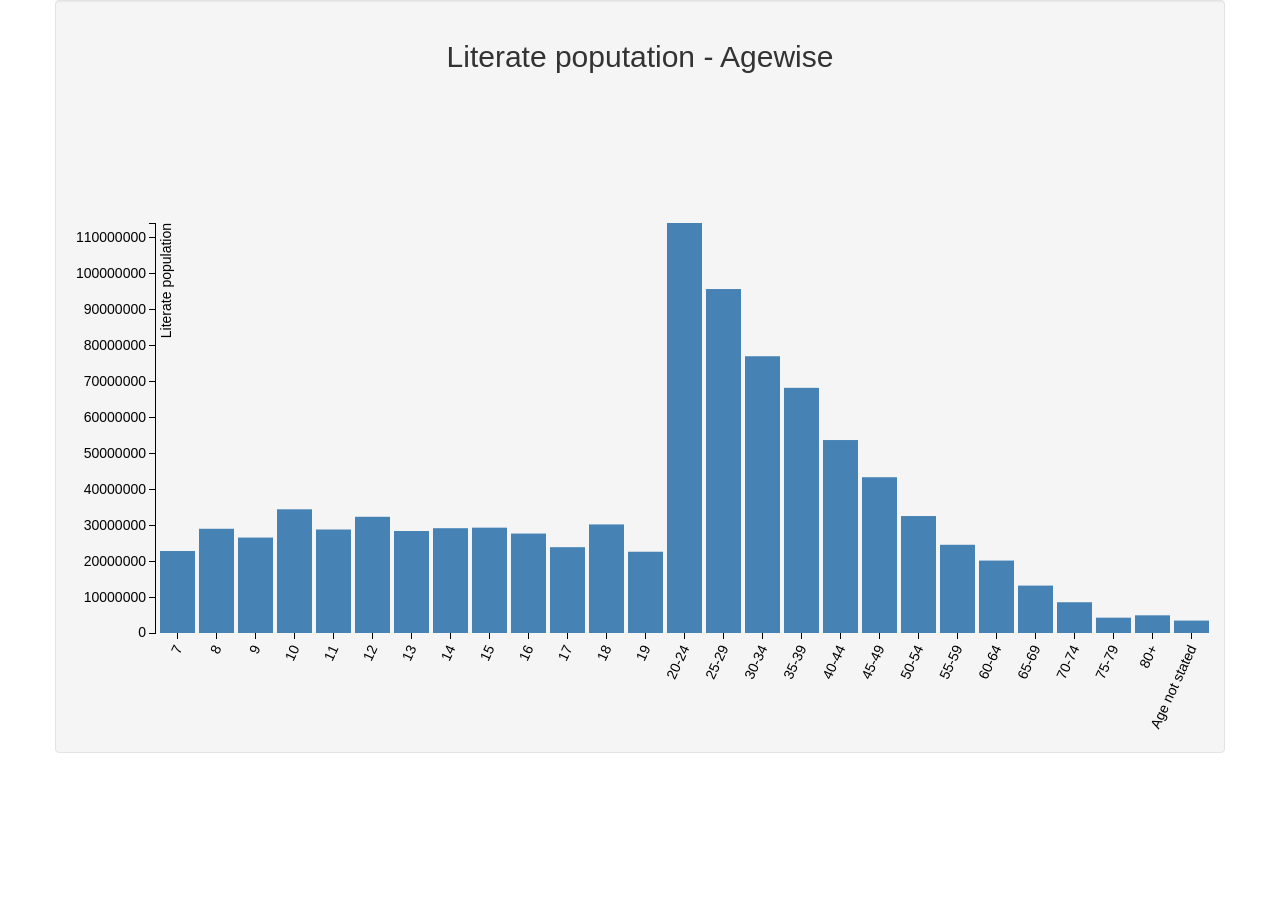
<file: D3Module/index.html>
<html>
<head>
<title>India Census</title>
<script src="./include/lib/js/d3.min.js"></script>
<script src="./include/lib/js/tip.js"></script>
<script src="./include/lib/js/bootstrap.js"></script>
<script src="./include/lib/js/jquery-1.11.3.min.js"></script>

<link rel="stylesheet" type="text/css" href="./include/lib/css/bootstrap.css">
<link rel="stylesheet" type="text/css" href="./include/css/style.css">
</head>


<body>

  <div class="container-fluid" id="page-content-wrapper">

  <div class="container text-center">

  </div>

</div>
<div class="container text-center well" id="main">
  <h2>Literate poputation - Agewise</h2>
</div>


</body>

       <script>

       var margin = {top: 140, right: 60, bottom: 100, left: 80},
           width = 1200 - margin.left - margin.right,
           height = 650 - margin.top - margin.bottom;

       var formatPercent = d3.format("1");

       var x = d3.scale.ordinal()
           .rangeRoundBands([0, width], .1);

       var y = d3.scale.linear()
           .range([height, 0]);

       var xAxis = d3.svg.axis()
           .scale(x)
           .orient("bottom");

       var yAxis = d3.svg.axis()
           .scale(y)
           .orient("left")
           .tickFormat(formatPercent);

       var tip = d3.tip()
         .attr('class', 'd3-tip')
         .offset([-10, 0])
         .html(function(d) {
           return "<strong>Literate:</strong> <span style='color:red'>" + d.total + "</span>";
         })

       var svg = d3.select("#main").append("svg")
           .attr("width", width + margin.left + margin.right)
           .attr("height", height + margin.top + margin.bottom)
         .append("g")
           .attr("transform", "translate(" + margin.left + "," + margin.top + ")");

       svg.call(tip);

       d3.json("./Feed/age.json",function(error, data) {
         x.domain(data.map(function(d) { return d.group; }));
         y.domain([0, d3.max(data, function(d) { return d.total; })]);

         svg.append("g")
             .attr("class", "x axis")
             .attr("transform", "translate(0," + height + ")")
             .call(xAxis)
             .selectAll("text")
                       .style("text-anchor", "end")
                       .attr("dx", "-.8em")
                       .attr("dy", ".15em")
                       .attr("transform", function(d) {
                           return "rotate(-65)"
                           });

         svg.append("g")
             .attr("class", "y axis")
             .call(yAxis)
           .append("text")
             .attr("transform", "rotate(-90)")
             .attr("y", 6)
             .attr("dy", ".71em")
             .style("text-anchor", "end")
             .text("Literate population");

         svg.selectAll(".bar")
             .data(data)
           .enter().append("rect")
             .attr("class", "bar")
             .attr("x", function(d) { return x(d.group); })
             .attr("width", x.rangeBand())
             .attr("y", function(d) { return y(d.total); })
             .attr("height", function(d) { return height - y(d.total); })
             .on('mouseover', tip.show)
             .on('mouseout', tip.hide)

       });

       function type(d) {
         d.total = +d.total;
         return d;
       }

       </script>

</html>
</file>
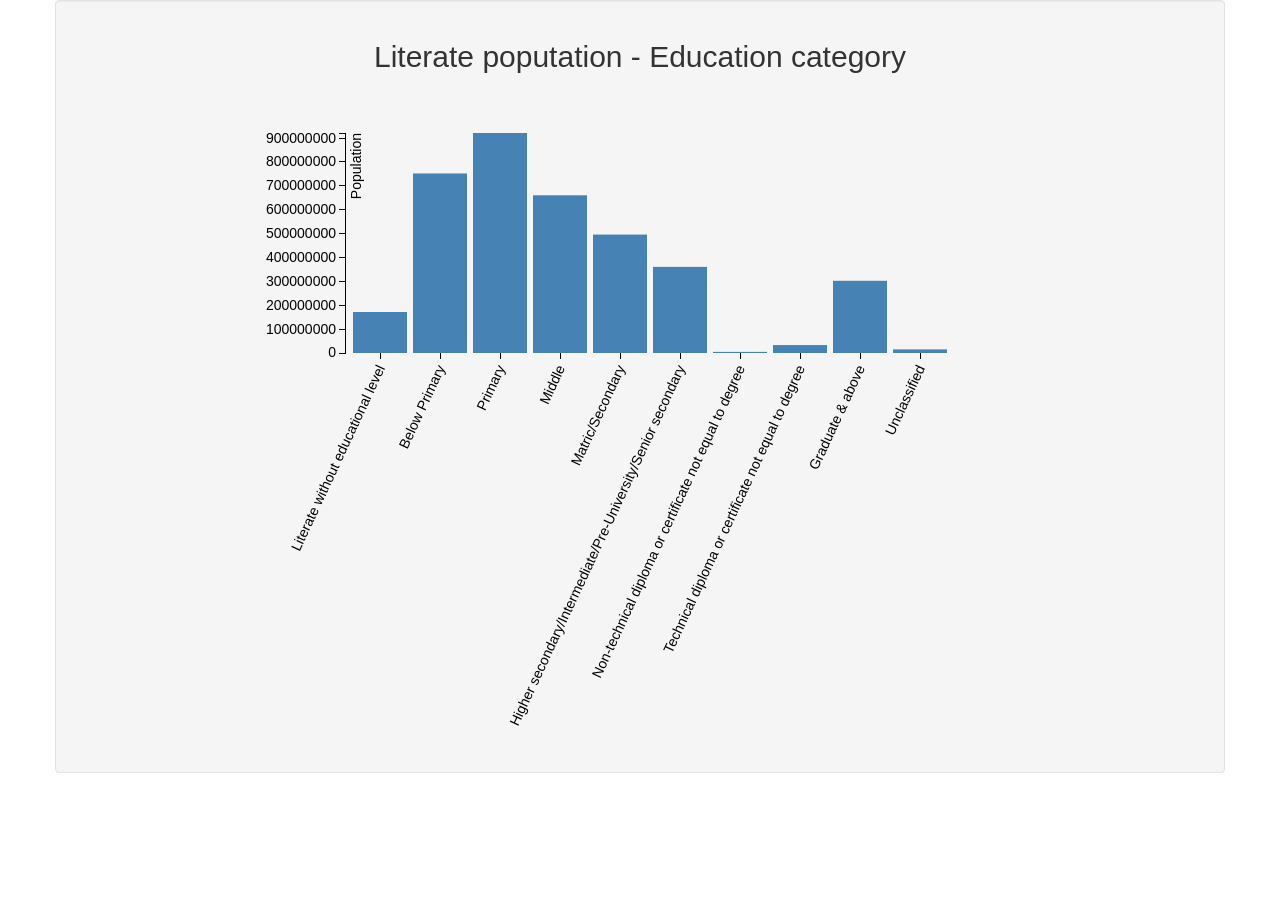
<file: D3Module/education.html>
<html>
<head>
<title>India Census</title>
<script src="./include/lib/js/d3.min.js"></script>
<script src="./include/lib/js/tip.js"></script>
<script src="./include/lib/js/bootstrap.js"></script>
<script src="./include/lib/js/jquery-1.11.3.min.js"></script>

<link rel="stylesheet" type="text/css" href="./include/lib/css/bootstrap.css">
<link rel="stylesheet" type="text/css" href="./include/css/style.css">
</head>

<body>

  <div class="container-fluid" id="page-content-wrapper">

  <div class="container text-center">

  </div>

</div>
<div class="container text-center well" id="main">
  <h2>Literate poputation - Education category</h2>
</div>


</body>
       <script>

       var margin = {top: 50, right: 60, bottom: 400, left: 80},
           width = 750 - margin.left - margin.right,
           height = 670 - margin.top - margin.bottom;

       var formatPercent = d3.format("1");

       var x = d3.scale.ordinal()
           .rangeRoundBands([0, width], .1);

       var y = d3.scale.linear()
           .range([height, 0]);

       var xAxis = d3.svg.axis()
           .scale(x)
           .orient("bottom");

       var yAxis = d3.svg.axis()
           .scale(y)
           .orient("left")
           .tickFormat(formatPercent);

       var tip = d3.tip()
         .attr('class', 'd3-tip')
         .offset([-10, 0])
         .html(function(d) {
           return "<span style='color:red'>" + d.total + "</span>";
         })

       var svg = d3.select("#main").append("svg")
           .attr("width", width + margin.left + margin.right)
           .attr("height", height + margin.top + margin.bottom)
         .append("g")
           .attr("transform", "translate(" + margin.left + "," + margin.top + ")");

       svg.call(tip);

       d3.json("./Feed/education.json",function(error, data) {
         x.domain(data.map(function(d) { return d.eduLevel; }));
         y.domain([0, d3.max(data, function(d) { return d.total; })]);

         svg.append("g")
             .attr("class", "x axis")
             .attr("transform", "translate(0," + height + ")")
             .call(xAxis)
             .selectAll("text")
                       .style("text-anchor", "end")
                       .attr("dx", "-.8em")
                       .attr("dy", ".15em")
                       .attr("transform", function(d) {
                           return "rotate(-65)"
                           });

         svg.append("g")
             .attr("class", "y axis")
             .call(yAxis)
           .append("text")
             .attr("transform", "rotate(-90)")
             .attr("y", 6)
             .attr("dy", ".71em")
             .style("text-anchor", "end")
             .text("Population");

         svg.selectAll(".bar")
             .data(data)
           .enter().append("rect")
             .attr("class", "bar")
             .attr("x", function(d) { return x(d.eduLevel); })
             .attr("width", x.rangeBand())
             .attr("y", function(d) { return y(d.total); })
             .attr("height", function(d) { return height - y(d.total); })
             .on('mouseover', tip.show)
             .on('mouseout', tip.hide)

       });

       function type(d) {
         d.total = +d.total;
         return d;
       }

       </script>


</html>
</file>
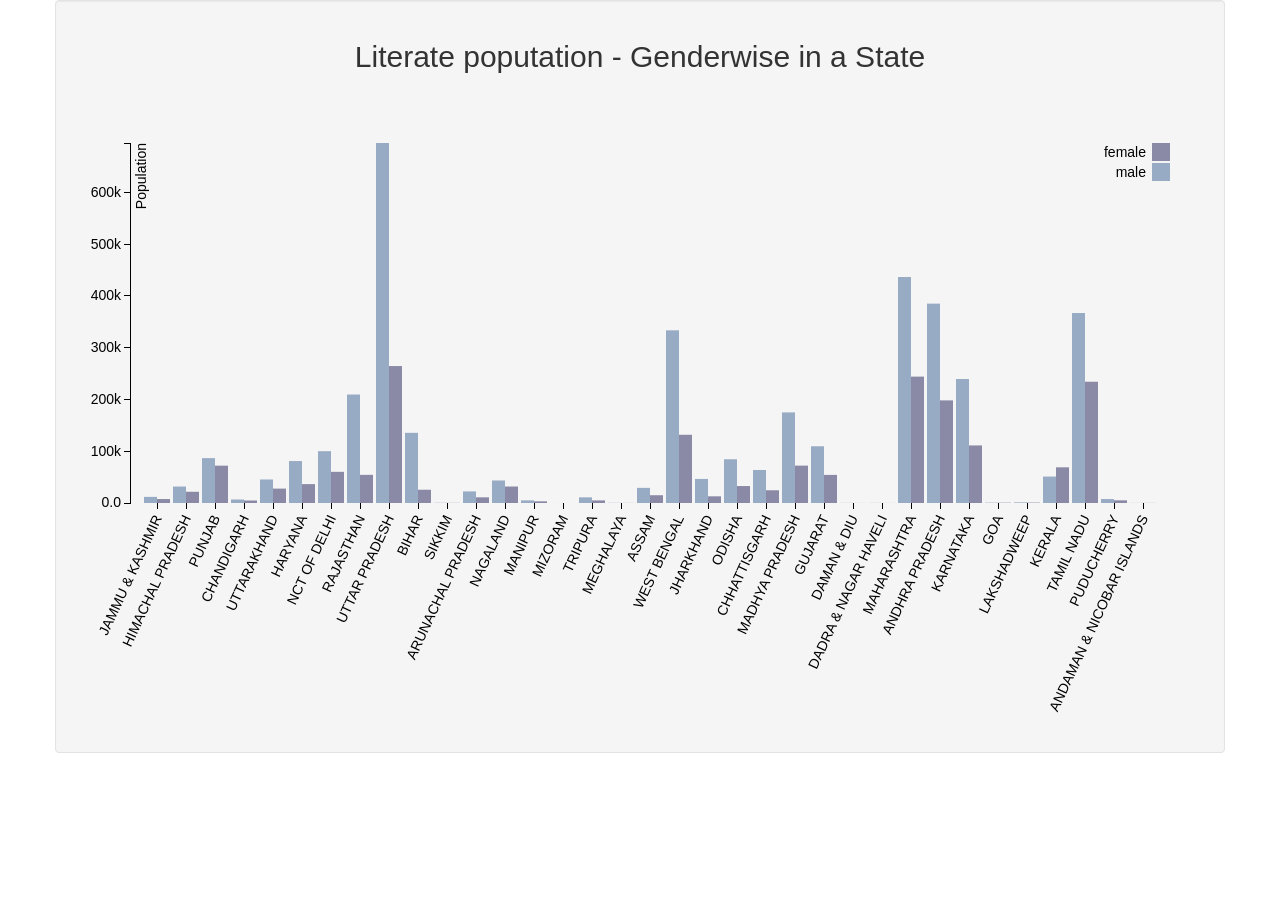
<file: D3Module/state.html>
<html>
<head>
<title>India Census</title>
<script src="./include/lib/js/d3.min.js"></script>
<script src="./include/lib/js/tip.js"></script>
<script src="./include/lib/js/bootstrap.js"></script>
<script src="./include/lib/js/jquery-1.11.3.min.js"></script>

<link rel="stylesheet" type="text/css" href="./include/lib/css/bootstrap.css">
<link rel="stylesheet" type="text/css" href="./include/css/style.css">
</head>

<body>

  <div class="container-fluid" id="page-content-wrapper">

  <div class="container text-center">

  </div>

</div>
<div class="container text-center well" id="main">
  <h2>Literate poputation - Genderwise in a State</h2>
</div>


</body>

<script>

var margin = {top: 60, right: 20, bottom: 230, left: 40},
    width = 1100 - margin.left - margin.right,
    height = 650 - margin.top - margin.bottom;

var x0 = d3.scale.ordinal()
    .rangeRoundBands([0, width], .1);

var x1 = d3.scale.ordinal();

var y = d3.scale.linear()
    .range([height, 0]);

var color = d3.scale.ordinal()
    .range(["#98abc5", "#8a89a6", "#7b6888", "#6b486b", "#a05d56", "#d0743c", "#ff8c00"]);

var xAxis = d3.svg.axis()
    .scale(x0)
    .orient("bottom");

var yAxis = d3.svg.axis()
    .scale(y)
    .orient("left")
    .tickFormat(d3.format(".2s"));

var svg = d3.select("#main").append("svg")
    .attr("width", width + margin.left + margin.right)
    .attr("height", height + margin.top + margin.bottom)
  .append("g")
    .attr("transform", "translate(" + margin.left + "," + margin.top + ")");

d3.json("./Feed/state.json", function(error, data) {
  if (error) throw error;

  var ageNames = d3.keys(data[0]).filter(function(key) { return key !== "state"; });

  data.forEach(function(d) {
    d.ages = ageNames.map(function(name) { return {name: name, value: +d[name]}; });
  });

  x0.domain(data.map(function(d) { return d.state; }));
  x1.domain(ageNames).rangeRoundBands([0, x0.rangeBand()]);
  y.domain([0, d3.max(data, function(d) { return d3.max(d.ages, function(d) { return d.value; }); })]);

  svg.append("g")
      .attr("class", "x axis")
      .attr("transform", "translate(0," + height + ")")
      .call(xAxis)
      .selectAll("text")
                .style("text-anchor", "end")
                .attr("dx", "-.8em")
                .attr("dy", ".15em")
                .attr("transform", function(d) {
                    return "rotate(-65)"
                    });

  svg.append("g")
      .attr("class", "y axis")
      .call(yAxis)
    .append("text")
      .attr("transform", "rotate(-90)")
      .attr("y", 6)
      .attr("dy", ".71em")
      .style("text-anchor", "end")
      .text("Population");

      var tip = d3.tip()
        .attr('class', 'd3-tip')
        .offset([-10, 0])
        .html(function(d) {
          return "<strong>" + d.name + ":</strong> <span style='color:red'>" + d.value + "</span>";
        })



  var state = svg.selectAll(".state")
      .data(data)
    .enter().append("g")
      .attr("class", "state")
      .attr("transform", function(d) { return "translate(" + x0(d.state) + ",0)"; });

svg.call(tip);


  state.selectAll("rect")
      .data(function(d) { return d.ages; })
    .enter().append("rect")
      .attr("width", x1.rangeBand())
      .attr("x", function(d) { return x1(d.name); })
      .attr("y", function(d) { return y(d.value); })
      .attr("height", function(d) { return height - y(d.value); })
      .style("fill", function(d) { return color(d.name); })
      .on('mouseover', tip.show)
      .on('mouseout', tip.hide);

  var legend = svg.selectAll(".legend")
      .data(ageNames.slice().reverse())
    .enter().append("g")
      .attr("class", "legend")
      .attr("transform", function(d, i) { return "translate(0," + i * 20 + ")"; });

  legend.append("rect")
      .attr("x", width - 18)
      .attr("width", 18)
      .attr("height", 18)
      .style("fill", color);

  legend.append("text")
      .attr("x", width - 24)
      .attr("y", 9)
      .attr("dy", ".35em")
      .style("text-anchor", "end")
      .text(function(d) { return d; });

});

</script>



</html>
</file>
<file: D3Module/include/css/style.css>
.navbar-header{
  text-align: center;
}

footer{
  background-color: black;
  height: 100px;
}

.navbar-fixed-bottom{
  background-color: black;
}

.axis path,
.axis line {
  fill: none;
  stroke: #000;
  shape-rendering: crispEdges;
}

.bar {
  fill: steelblue;
}

.bar:hover {
  fill: black ;
}

.x.axis path {
  display: none;
}

.d3-tip {
  line-height: 1;
  font-weight: bold;
  padding: 12px;
  background: rgba(0, 0, 0, 0.8);
  color: #fff;
  border-radius: 2px;
}

/* Creates a small triangle extender for the tooltip */
.d3-tip:after {
  box-sizing: border-box;
  display: inline;
  font-size: 10px;
  width: 100%;
  line-height: 1;
  color: rgba(0, 0, 0, 0.8);
  content: "\25BC";
  position: absolute;
  text-align: center;
}

/* Style northward tooltips differently */
.d3-tip.n:after {
  margin: -1px 0 0 0;
  top: 100%;
  left: 0;
}
</file>
